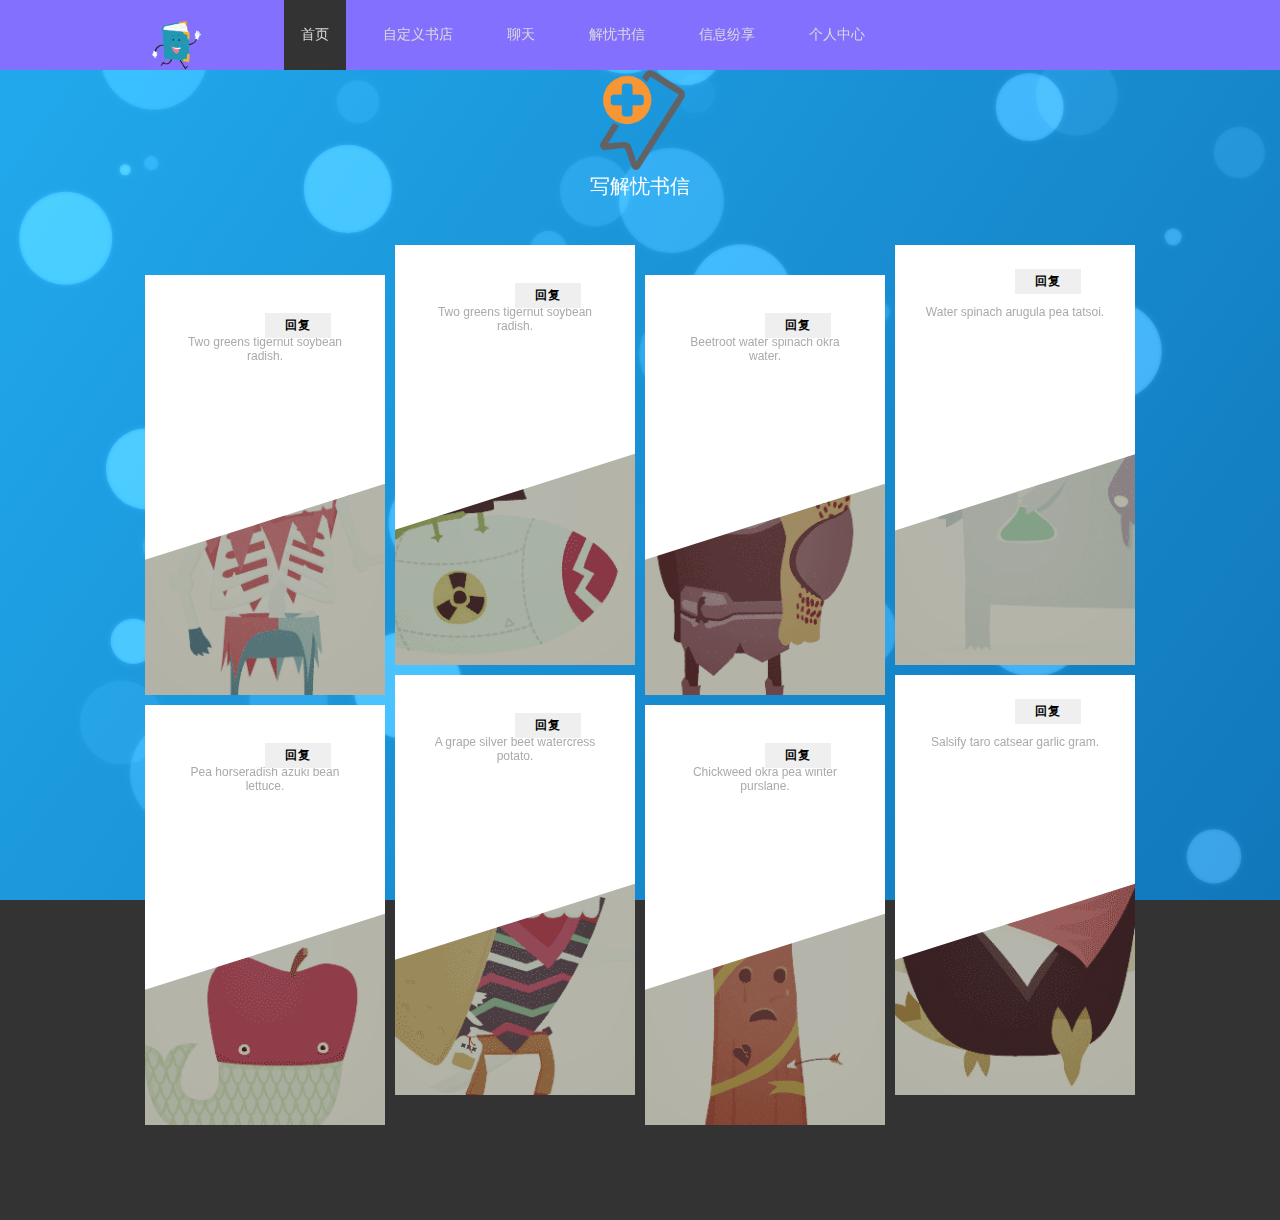
<file: src/main/webapp/view/leaveWords.html>
<!DOCTYPE html>
<html lang="zh">
<head>
    <meta charset="UTF-8">
    <meta http-equiv="X-UA-Compatible" content="IE=edge,chrome=1">
    <meta name="viewport" content="width=device-width, initial-scale=1.0">
    <title>漂亮的动态气泡背景js插件bubbly-bg.js</title>

    <link rel="stylesheet" type="text/css" href="../css/normalizeBG.css" />
    <link rel="stylesheet" type="text/css" href="../css/BG.css">
    <link rel="stylesheet" href="../css/stylesBG.css">
    <link type="text/css" rel="stylesheet" href="../css/nav.css">

    <link rel="stylesheet" type="text/css" href="../css/leaveWord.css"/>
    <link type="text/css" rel="stylesheet" href="../css/nav.css">
    <!--必要样式-->
    <link rel="stylesheet" type="text/css" href="../css/component.css"/>
    <script src="../js/snap.svg-min.js"></script>
    <script src="../js/vue.js"></script>

    <style>
        .addLeaveWord{
           text-align: center;

        }
        .LW-label{
            font-family:"Arial","Microsoft YaHei","黑体","宋体",sans-serif;
            font-size: 20px;
            text-align: center;


        }
    </style>
</head>

<body>
<div class="ue-bar">
    <div class="ue-bar-warp">
        <div class="ue-bar-logo">
            <a href="#">
                <img src="../img/logo.png" width="51" hegith="20" alt="解忧书屋" title="解忧书屋">
            </a>
        </div>
        <div class="ue-bar-nav">
            <ul>
                <li class="active"><a href="#">
                    <em>首页</em>
                </a></li>
                <li><a href="./customBookList.custombookList.html">
                    <em>自定义书店</em>
                </a></li>
                <li><a href="http://localhost:3001/">
                    <em>聊天</em>
                </a></li>
                <li ><a href="./leaveWords.html">
                    <em>解忧书信</em>
                </a></li>
                <li><a href="#">
                    <em>信息纷享</em>
                </a></li>
                <li><a href="#">
                    <em>个人中心</em>
                </a></li>
            </ul>
        </div>
    </div>
</div>

<div class="addLeaveWord">

    <input type="image"  class="addLeaveWord" width="100px" height="100px" @click="addLWItem" src="../img/addLW.png"/>
    <p class="LW-label">写解忧书信</p>
</div>
<section id="grid" class="grid clearfix">
    <a href="#" data-path-hover="m 180,34.57627 -180,0 L 0,0 180,0 z">
        <figure>
            <img src="../img/1.png"/>
            <svg viewBox="0 0 180 320" preserveAspectRatio="none">
                <path d="M 180,160 0,218 0,0 180,0 z"/>
            </svg>
            <figcaption>
                <p>Two greens tigernut soybean radish.</p>
                <button>回复</button>
            </figcaption>
        </figure>
    </a>
    <a href="#" data-path-hover="m 180,34.57627 -180,0 L 0,0 180,0 z">
        <figure>
            <img src="../img/3.png" />
            <svg viewBox="0 0 180 320" preserveAspectRatio="none"><path d="M 180,160 0,218 0,0 180,0 z"/></svg>
            <figcaption>
                <p>Two greens tigernut soybean radish.</p>
                <button>回复</button>
            </figcaption>
        </figure>
    </a>
    <a href="#" data-path-hover="m 180,34.57627 -180,0 L 0,0 180,0 z">
        <figure>
            <img src="../img/5.png" />
            <svg viewBox="0 0 180 320" preserveAspectRatio="none"><path d="M 180,160 0,218 0,0 180,0 z"/></svg>
            <figcaption>
                <p>Beetroot water spinach okra water.</p>
                <button>回复</button>
            </figcaption>
        </figure>
    </a>
    <a href="#" data-path-hover="m 180,34.57627 -180,0 L 0,0 180,0 z">
        <figure>
            <img src="../img/7.png" />
            <svg viewBox="0 0 180 320" preserveAspectRatio="none"><path d="M 180,160 0,218 0,0 180,0 z"/></svg>
            <figcaption>
                <p>Water spinach arugula pea tatsoi.</p>
                <button>回复</button>
            </figcaption>
        </figure>
    </a>
    <a href="#" data-path-hover="m 180,34.57627 -180,0 L 0,0 180,0 z">
        <figure>
            <img src="../img/2.png" />
            <svg viewBox="0 0 180 320" preserveAspectRatio="none"><path d="M 180,160 0,218 0,0 180,0 z"/></svg>
            <figcaption>
                <p>Pea horseradish azuki bean lettuce.</p>
                <button>回复</button>
            </figcaption>
        </figure>
    </a>
    <a href="#" data-path-hover="m 180,34.57627 -180,0 L 0,0 180,0 z">
        <figure>
            <img src="../img/4.png" />
            <svg viewBox="0 0 180 320" preserveAspectRatio="none"><path d="M 180,160 0,218 0,0 180,0 z"/></svg>
            <figcaption>
                <p>A grape silver beet watercress potato.</p>
                <button>回复</button>
            </figcaption>
        </figure>
    </a>
    <a href="#" data-path-hover="m 180,34.57627 -180,0 L 0,0 180,0 z">
        <figure>
            <img src="../img/6.png" />
            <svg viewBox="0 0 180 320" preserveAspectRatio="none"><path d="M 180,160 0,218 0,0 180,0 z"/></svg>
            <figcaption>
                <p>Chickweed okra pea winter purslane.</p>
                <button>回复</button>
            </figcaption>
        </figure>
    </a>
    <a href="#" data-path-hover="m 180,34.57627 -180,0 L 0,0 180,0 z">
        <figure>
            <img src="../img/8.png" />
            <svg viewBox="0 0 180 320" preserveAspectRatio="none"><path d="M 180,160 0,218 0,0 180,0 z"/></svg>
            <figcaption>
                <p>Salsify taro catsear garlic gram.</p>
                <button>回复</button>
            </figcaption>
        </figure>
    </a>
</section>
<!--<div class="overlay">-->
<!--&lt;!&ndash;<h3>点击下面的图片来查看不同的气泡背景效果</h3>&ndash;&gt;-->
<!--&lt;!&ndash;<div class="examples">&ndash;&gt;-->
<!--&lt;!&ndash;<div class="example"><img data-config-nr="0" src="../img/config0.png"></div>&ndash;&gt;-->
<!--&lt;!&ndash;<div class="example"><img data-config-nr="1" src="../img/config1.png"></div>&ndash;&gt;-->
<!--&lt;!&ndash;<div class="example"><img data-config-nr="2" src="../img/config2.png"></div>&ndash;&gt;-->
<!--&lt;!&ndash;<div class="example"><img data-config-nr="3" src="../img/config3.png"></div>&ndash;&gt;-->
<!--</div>-->
<!--</div>-->

<script type="text/javascript" src="../js/bubbly-bg.js"></script>
<script type="text/javascript">
    bubbly();
    let configs = [
        {},
        {
            colorStart: "#111",
            colorStop: "#422",
            bubbleFunc: () => `hsla(0, 100%, 50%, ${Math.random() * 0.25})`
    },
    {
        colorStart: "#4c004c",
            colorStop: "#1a001a",
        bubbleFunc: () => `hsla(${Math.random() * 360}, 100%, 50%, ${Math.random() * 0.25})`
    },
    {
        colorStart: "#fff4e6",
            colorStop: "#ffe9e4",
        blur: 1,
        compose: "source-over",
        bubbleFunc: () => `hsla(${Math.random() * 50}, 100%, 50%, .3)`
    }
    ];
    document.addEventListener("click", function (e) {
        if (e.target.hasAttribute("data-config-nr")) {
            document.body.removeChild(document.querySelector("canvas"));
            bubbly(configs[e.target.getAttribute("data-config-nr")]);
        }
    });

    (function () {

        function init() {
            var speed = 250,
                easing = mina.easeinout;

            [].slice.call(document.querySelectorAll('#grid > a')).forEach(function (el) {
                var s = Snap(el.querySelector('svg')), path = s.select('path'),
                    pathConfig = {
                        from: path.attr('d'),
                        to: el.getAttribute('data-path-hover')
                    };

                el.addEventListener('mouseenter', function () {
                    path.animate({'path': pathConfig.to}, speed, easing);
                });

                el.addEventListener('mouseleave', function () {
                    path.animate({'path': pathConfig.from}, speed, easing);
                });
            });
        }

        init();

    })();
</script>

</body>
</html>
</file>
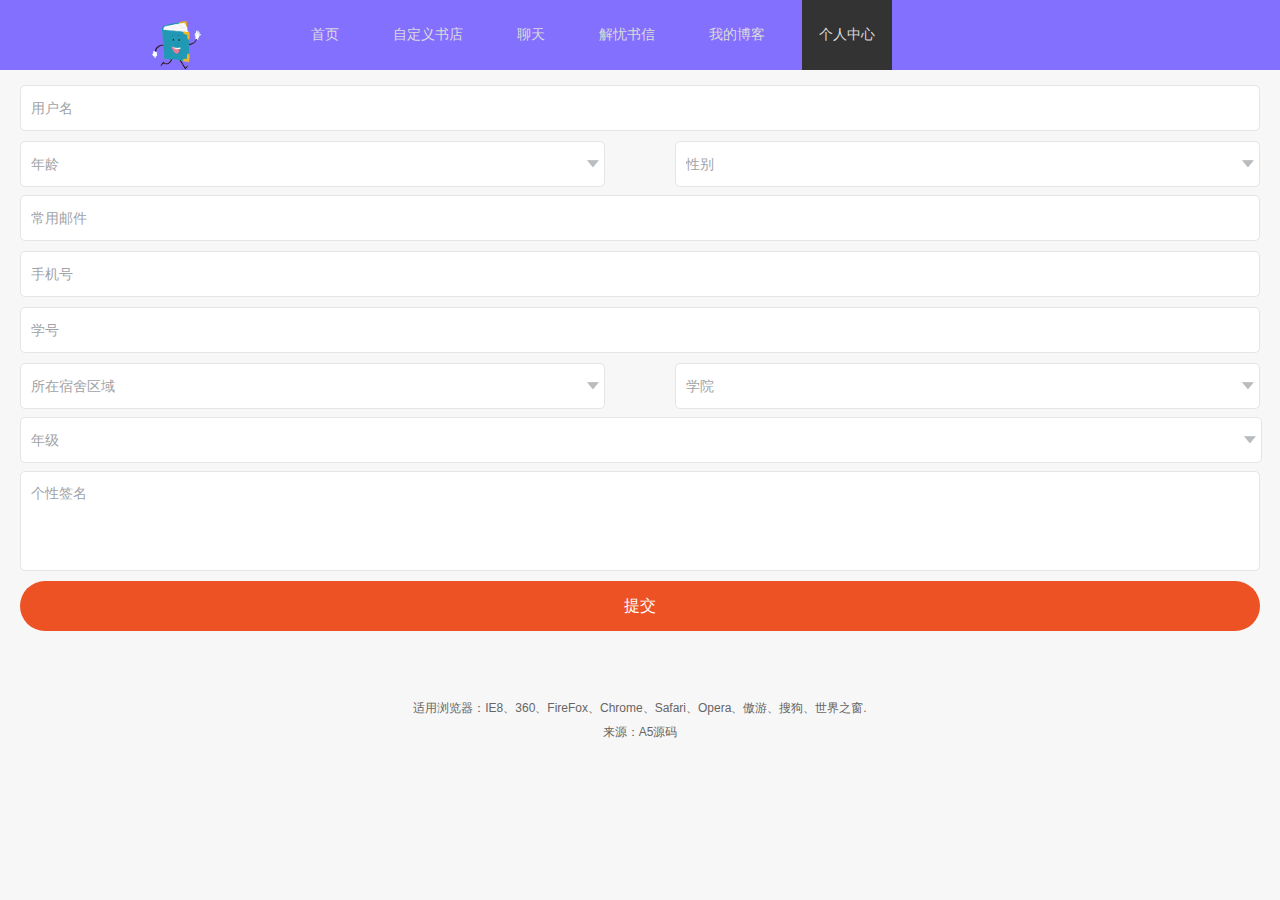
<file: src/main/webapp/view/mine.html>
<!DOCTYPE html>
<html>
<head>
    <meta charset="UTF-8">
    <meta http-equiv="X-UA-Compatible" content="IE=edge">
    <meta name="viewport" content="initial-scale=1,maximum-scale=1, minimum-scale=1">
    <meta name="viewport" content="width=device-width, initial-scale=1">
    <meta name="apple-mobile-web-app-capable" content="yes">
    <meta name="viewport" content="width=device-width, initial-scale=1.0, minimum-scale=1.0, maximum-scale=1.0, user-scalable=no">
    <link type="text/css" rel="stylesheet" href="../css/nav.css">
    <title>个人中心</title>
    <style>
        img {
            border: 0;
        }

        body {
            background: #f7f7f7;
            color: #666;
            font: 12px/150% Arial,Verdana, "microsoft yahei";
        }

        html, body, div, dl, dt, dd, ol, ul, li, h1, h2, h3, h4, h5, h6, p, blockquote, pre, button, fieldset, form, input, legend, textarea, th, td {
            margin: 0;
            padding: 0;
        }

        article,aside,details,figcaption,figure,footer,header,main,menu,nav,section,summary {
            display: block;
            margin: 0;
            padding: 0;
        }

        audio,canvas,progress,video {
            display: inline-block;
            vertical-align: baseline;
        }

        a {
            text-decoration: none;
            color: #08acee;
        }

        a:active,a:hover {
            outline: 0;
        }

        button {
            outline: 0;
        }

        mark {
            color: #000;
            background: #ff0;
        }

        small {
            font-size: 80%;
        }

        img {
            border: 0;
        }

        button,input,optgroup,select,textarea {
            margin: 0;
            font: inherit;
            color: inherit;
            outline: none;
        }

        li {
            list-style: none;
        }

        i {
            font-style: normal;
        }

        a {
            color: #666;
        }

        a:hover {
            color: #eee;
        }

        em {
            font-style: normal;
        }

        h2, h3 {
            font-family: "microsoft yahei";
            font-weight: 100;
        }



        /* ------------------- */
        ::-moz-placeholder {
            color: #9fa3a7;
        }

        ::-webkit-input-placeholder {
            color: #9fa3a7;
        }

        :-ms-input-placeholder {
            color: #9fa3a7;
        }


        .pc-kk-form{
            padding:15px 20px;
        }
        .pc-kk-form-list{
            background:#fff;
            border:1px solid #e5e5e5;
            border-radius:5px;
            height:44px;
            line-height:44px;
            margin-bottom:10px;
        }
        .pc-kk-form-list input{
            width:100%;
            border:none;
            background:none;
            color:#9fa3a7;
            font-size:14px;
            height: 36px;
            padding: 4px 10px;
        }
        .pc-kk-form-list textarea{
            background:none;
            border:none;
            height:60px;
            padding:10px;
            resize:none;
            width:94%;
            line-height:22px;
            color:#9fa3a7;
            font-size:14px;
        }
        .nice-select{
            position: relative;
            background: #fff url(../images/a2.jpg) no-repeat right center;
            background-size:18px;
            width:47%;
            float:left;
            border:1px solid #e5e5e5;
            border-radius:5px;
            height:44px;
            line-height:44px;
        }

        .nice-select ul{
            width: 100%;
            display: none;
            position: absolute;
            left: -1px;
            top: 44px;
            overflow: hidden;
            background-color: #fff;
            max-height: 150px;
            overflow-y: auto;
            border: 1px solid #b9bcbf;
            z-index: 9999;
            border-radius:5px;

        }
        .nice-select ul li{
            padding-left:10px;
        }
        .nice-select ul li:hover{
            background:#f8f4f4;
        }
        .pc-kk-form-list-clear{
            background:none;
            border:none;
        }
        .pc-kk-form-btn button{
            background:#ec5224;
            color:#fff;
            border:none;
            width:100%;
            height:50px;
            line-height:50px;
            font-size:16px;
            border-radius:50px;
        }
    </style>
</head>
<body>

<div class="ue-bar">
    <div class="ue-bar-warp">
        <div class="ue-bar-logo">
            <a href="#">
                <img src="../img/logo.png" width="51" hegith="20" alt="解忧书屋" title="解忧书屋">
            </a>
        </div>
        <div class="ue-bar-nav">
            <ul>
                <li><a href="./main.html">
                    <em>首页</em>
                </a></li>
                <li><a href="./custombookList.html">
                    <em>自定义书店</em>
                </a></li>
                <li><a href="http://localhost:3001/">
                    <em>聊天</em>
                </a></li>
                <li><a href="./leaveWords.html">
                    <em>解忧书信</em>
                </a></li>
                <li><a href="http://localhost:8080/#/admin/articleList">
                    <em>我的博客</em>
                </a></li>
                <li class="active"><a href="./mine.html">
                    <em>个人中心</em>
                </a></li>
            </ul>
        </div>
    </div>
</div>


<div class="pc-kk-form">
    <form action="">
        <div class="pc-kk-form-list">
            <input type="text" placeholder="用户名">
        </div>
        <div class="pc-kk-form-list pc-kk-form-list-clear">
            <div class="nice-select" name="nice-select">
                <input type="text" value="年龄" readonly>
                <ul>
                    <li data-value="16">16</li>
                    <li data-value="17">17</li>
                    <li data-value="18">18</li>
                    <li data-value="19">19</li>
                    <li data-value="20">20</li>
                    <li data-value="21">21</li>
                    <li data-value="22">22</li>
                    <li data-value="23">23</li>
                    <li data-value="24">24</li>
                    <li data-value="25">25</li>
                </ul>

            </div>
            <div class="nice-select" name="nice-select" style="float:right">
                <input type="text" value="性别" readonly>
                <ul>
                    <li data-value="male">男</li>
                    <li data-value="female">女</li>
                </ul>

            </div>
        </div>
        <div class="pc-kk-form-list">
            <input type="email" placeholder="常用邮件">
        </div>
        <div class="pc-kk-form-list">
            <input type="tel" placeholder="手机号">
        </div>
        <div class="pc-kk-form-list">
            <input type="text" placeholder="学号">
        </div>
        <div class="pc-kk-form-list pc-kk-form-list-clear">
            <div class="nice-select" name="nice-select">
                <input type="text" value="所在宿舍区域" readonly>
                <ul>
                    <li data-value="address1">东区</li>
                    <li data-value="address2">西区</li>
                    <li data-value="address3">教师公寓</li>
                </ul>

            </div>
            <div class="nice-select" name="nice-select" style="float:right">
                <input type="text" value="学院" readonly>
                <ul>
                    <li data-value="人工智能与数据科学学院">人工智能与数据科学学院</li>
                    <li data-value="电气工程学院">电气工程学院</li>
                    <li data-value="机械工程学院">机械工程学院</li>
                    <li data-value="材料科学与工程学院">材料科学与工程学院</li>
                    <li data-value="化工学院">化工学院</li>
                    <li data-value="经济管理学院">经济管理学院</li>
                    <li data-value="土木与交通学院">土木与交通学院</li>
                    <li data-value="电子信息工程学院">电子信息工程学院</li>
                    <li data-value="理学院">理学院</li>
                    <li data-value="能源与环境工程学院">能源与环境工程学院</li>
                    <li data-value="建筑与艺术设计学院">建筑与艺术设计学院</li>
                    <li data-value="海洋科学与工程学院">海洋科学与工程学院</li>
                    <li data-value="马克思主义学院">马克思主义学院</li>
                    <li data-value="外国语学院">外国语学院</li>
                    <li data-value="人文与法律学院">人文与法律学院</li>
                    <li data-value="国际教育学院">国际教育学院</li>
                </ul>

            </div>
        </div>
        <div class="pc-kk-form-list pc-kk-form-list-clear">
            <div class="nice-select" name="nice-select" style="width:100%">
                <input type="text" value="年级" readonly>
                <ul>
                    <li data-value="Level1">大一</li>
                    <li data-value="Level2">大二</li>
                    <li data-value="Level3">大三</li>
                    <li data-value="Level3">大四</li>
                </ul>
            </div>
        </div>
        <div class="pc-kk-form-list" style="height:auto">
            <textarea>个性签名</textarea>
        </div>
        <div class="pc-kk-form-btn">
            <button>提交</button>
        </div>
    </form>
</div>


<script type="text/javascript" src="../js/jquery-3.1.1.js"></script>

<script>

    $('[name="nice-select"]').click(function(e){

        $('[name="nice-select"]').find('ul').hide();

        $(this).find('ul').show();

        e.stopPropagation();

    });

    $('[name="nice-select"] li').hover(function(e){

        $(this).toggleClass('on');

        e.stopPropagation();

    });

    $('[name="nice-select"] li').click(function(e){

        var val = $(this).text();

        $(this).parents('[name="nice-select"]').find('input').val(val);

        $('[name="nice-select"] ul').hide();

        e.stopPropagation();

    });

    $(document).click(function(){

        $('[name="nice-select"] ul').hide();

    });

</script>

<div style="text-align:center;margin:50px 0; font:normal 14px/24px 'MicroSoft YaHei';">
    <p>适用浏览器：IE8、360、FireFox、Chrome、Safari、Opera、傲游、搜狗、世界之窗.</p>
    <p>来源：<a href="http://down.admin5.com/" target="_blank">A5源码</a></p>
</div>
</body>
</html>
</file>
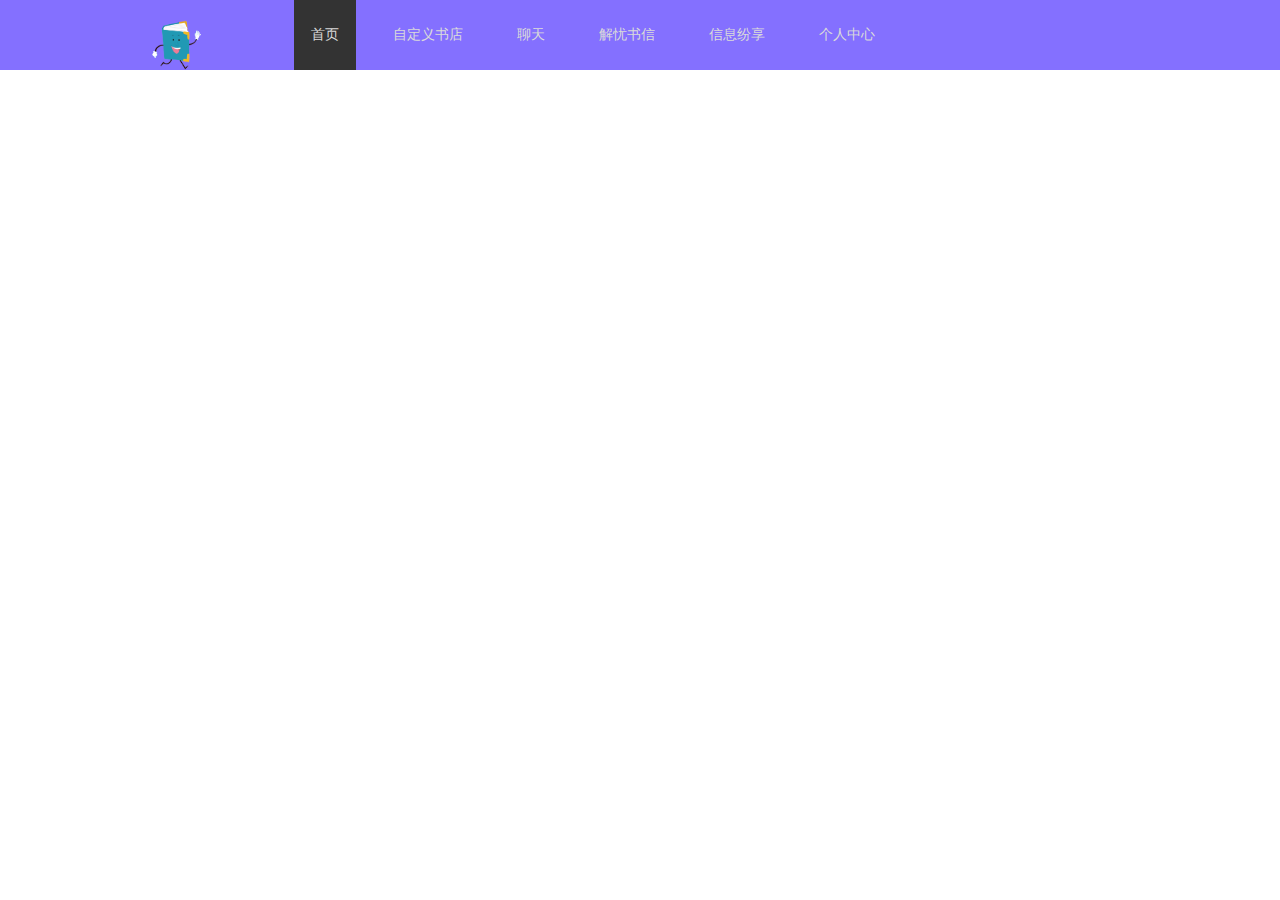
<file: src/main/webapp/view/nav.html>
<!DOCTYPE html>
<html>
<head lang="en">
    <meta charset="UTF-8">
    <title>解忧书屋</title>
    <link type="text/css" rel="stylesheet" href="../css/nav.css">
</head>
<body>

<div class="ue-bar">
    <div class="ue-bar-warp">
        <div class="ue-bar-logo">
            <a href="#">
                <img src="../img/logo.png" width="51" hegith="20" alt="解忧书屋" title="解忧书屋">
            </a>
        </div>
        <div class="ue-bar-nav">
            <ul>
                <li class="active"><a href="#">
                    <em>首页</em>
                </a></li>
                <li><a href="./customBookList.custombookList.html">
                    <em>自定义书店</em>
                </a></li>
                <li><a href="http://localhost:3001/">
                    <em>聊天</em>
                </a></li>
                <li ><a href="./leaveWords.html">
                    <em>解忧书信</em>
                </a></li>
                <li><a href="#">
                    <em>信息纷享</em>
                </a></li>
                <li><a href="#">
                    <em>个人中心</em>
                </a></li>
            </ul>
        </div>
    </div>
</div>



</body>
</html>
</file>
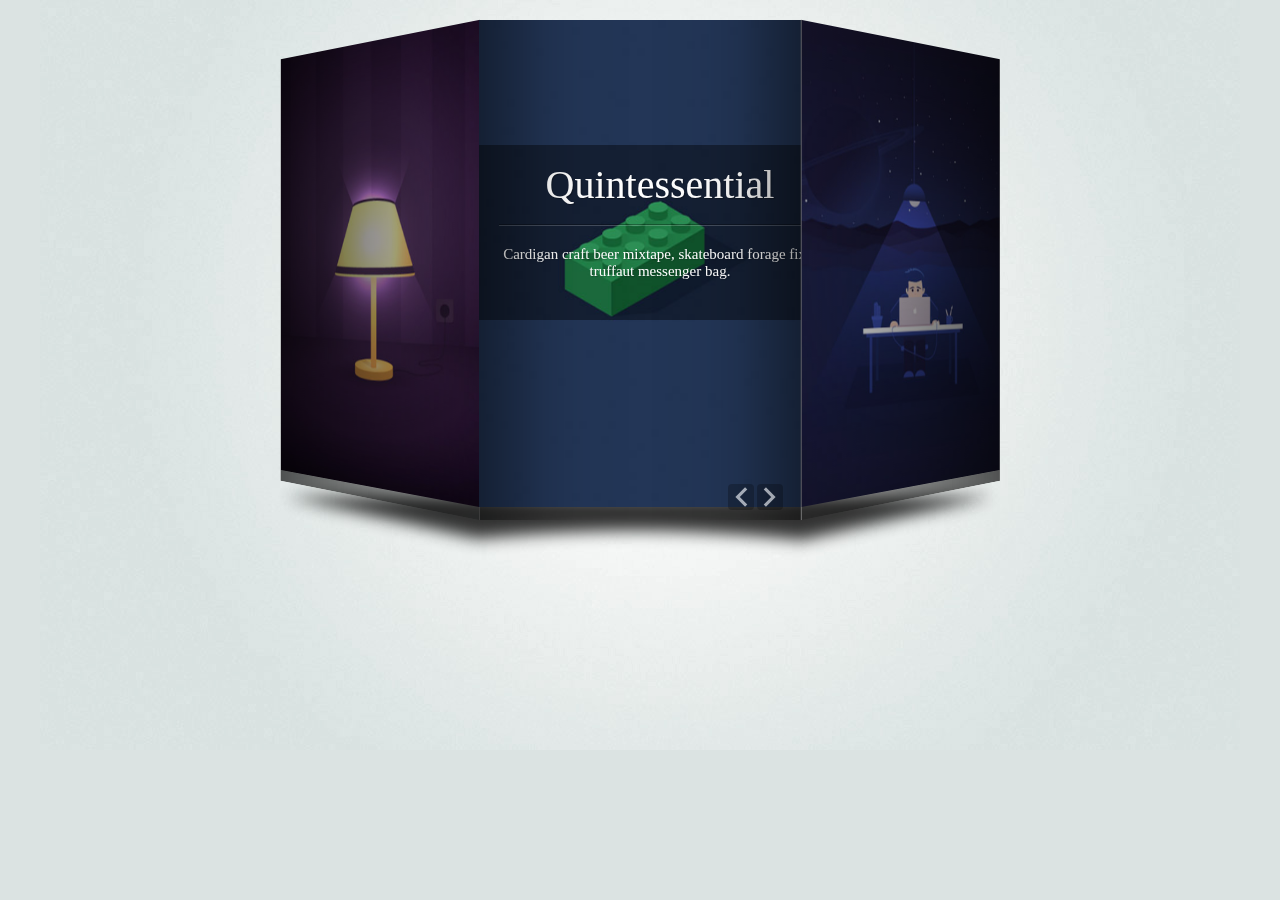
<file: src/main/webapp/view/test.html>
<!DOCTYPE html PUBLIC "-//W3C//DTD XHTML 1.0 Transitional//EN" "http://www.w3.org/TR/xhtml1/DTD/xhtml1-transitional.dtd">
<html xmlns="http://www.w3.org/1999/xhtml">
<head>
    <meta http-equiv="Content-Type" content="text/html; charset=utf-8" />
    <title>HTML5 3D折页立体焦点图代码</title>

    <link rel="stylesheet" type="text/css" href="../css/demo.css" />
    <link rel="stylesheet" type="text/css" href="../css/style.css" />

    <script type="text/javascript" src="../js/modernizr.custom.js"></script>
    <!--[if lte IE 8]><style>.main{display:none;} .support-note .note-ie{display:block;}</style><![endif]-->

</head>
<body>

<div class="main">
    <div class="fs-slider" id="fs-slider">
        <figure>
            <img src="../image/1.jpg" alt="image01" />
            <figcaption>
                <h3>Eloquence</h3>
                <p>American apparel flexitarian put a bird on it, mixtape typewriter irony aesthetic. </p>
            </figcaption>
        </figure>

        <figure>
            <img src="../image/2.jpg" alt="image02" />
            <figcaption>
                <h3>Quintessential</h3>
                <p>Cardigan craft beer mixtape, skateboard forage fixie truffaut messenger bag. </p>
            </figcaption>
        </figure>

        <figure>
            <img src="../image/3.jpg" alt="image03" />
            <figcaption>
                <h3>Surreptitious</h3>
                <p>Truffaut iphone flexitarian, banh mi thundercats cliche wolf biodiesel gastropub. </p>
            </figcaption>
        </figure>

        <figure>
            <img src="../image/4.jpg" alt="image04" />
            <figcaption>
                <h3>Imbroglio</h3>
                <p>Scenester fixie pickled, shoreditch fugiat enim craft beer retro mustache.</p>
            </figcaption>
        </figure>

        <figure>
            <img src="../image/5.jpg" alt="image05" />
            <figcaption>
                <h3>Lissome</h3>
                <p>Aute sunt aliqua do sapiente. Food truck ut sustainable thundercats four loko.</p>
            </figcaption>
        </figure>
    </div><!-- /fs-slider -->
</div>

<script type="text/javascript" src="../js/jquery.min.js"></script>
<script type="text/javascript" src="../js/jquery.imgslider.js"></script>
<script type="text/javascript">
    $(function() {
        $( '#fs-slider' ).imgslider();
    });
</script>

</body>
</html>
</file>
<file: src/main/webapp/css/stylesBG.css>
.overlay {
    box-shadow: 0 1px 20px rgba(0, 0, 0, 0.3);
    position: fixed;
    top: 50%;
    left: 50%;
    transform: translate(-50%, -50%);
    background: rgba(255, 255, 255, 0.6);
    padding: 10px;
    text-align: center;
    max-width: 888px;
}

.overlay h3 {
    font: 24px;
}

.examples {
    display: flex;
    flex-wrap: wrap;
}

.example {
    width: 50%;
}

.example img {
    cursor: pointer;
    display: block;
    width: calc(100% - 20px);
    margin: 10px;
}

.example img:hover {
    opacity: 0.8;
}

a {
    color: #007ace;
}
</file>
<file: src/main/webapp/css/nav.css>
*{
    margin: 0;
    padding: 0;
    font-family: "Lantinghei SC","Microsoft Yahei",宋体,Arial,Helvetica,sans-serif;
    font-size: 12px;
    font-style: normal;
}

li,ul,img,a,div{
    border: 0;
    list-style: none;
}

div{
    display: block;
}

a{
    color: #8470FF;
    text-decoration: none;
    outline: none;
}

em{
    font-weight: normal;
}

.ue-bar{
    background-color: #8470FF;
}

.ue-bar-warp{
    width: 980px;
    height: 70px;
    margin: 0 auto;
    overflow: hidden;
    position: relative;
}

.ue-bar-logo{
    width: 134px;
    height: 70px;
    float: left;
    padding-right: 10px;
    padding-top: 8px;
}

.ue-bar-logo a{
    display: inline-block;
    width: 100%;
    height: 100%;
    margin-top: 12px;
}

.ue-bar-nav{
    height: 70px;
    float: left;
}

.ue-bar-nav li{
    height: 70px;
    float: left;
    margin-right: 20px;
}

.ue-bar-nav li *{
    color:#dadada;
    font-size: 14px;
    display: inline-block;
    line-height: 17px;
    vertical-align: top;
}

.ue-bar-nav li a{
    height: 22px;
    line-height: 22px;
    padding: 26px 17px;
}

.ue-bar-nav li.active{
    background: #333;
}

.ue-bar-nav li :hover{
    height: 70px;
    background: #333;
}
</file>
<file: src/main/webapp/css/leaveWord.css>
@import url(http://fonts.googleapis.com/css?family=Lato:300,400,700);
@font-face {
	font-weight: normal;
	font-style: normal;
	font-family: 'codropsicons';
	src:url('../fonts/codropsicons/codropsicons.eot');
	src:url('../fonts/codropsicons/codropsicons.eot?#iefix') format('embedded-opentype'),
		url('../fonts/codropsicons/codropsicons.woff') format('woff'),
		url('../fonts/codropsicons/codropsicons.ttf') format('truetype'),
		url('../fonts/codropsicons/codropsicons.svg#codropsicons') format('svg');
}

*, *:after, *:before { -webkit-box-sizing: border-box; -moz-box-sizing: border-box; box-sizing: border-box; }

body {
	background: #333;
	color: #fff;
	font-weight: 400;
	font-size: 1em;
	font-family: 'Lato', Arial, sans-serif;
}

a, button {
	outline: none;
}

a {
	color: #f0f0f0;
	text-decoration: none;
}

a:hover, a:focus {
	color: #333;
}

.clearfix:before,
.clearfix:after {
	content: " ";
	display: table;
}
 
.clearfix:after {
	clear: both;
}

.codrops-header {
	margin: 0 auto;
	padding: 2em;
	text-align: center;
}

.codrops-header h1 {
	margin: 0;
	font-weight: 300;
	font-size: 2.5em;
	line-height: 1.3;
}

.codrops-header h1 span {
	display: block;
	padding: 0 0 0.6em 0.1em;
	font-size: 60%;
	opacity: 0.7;
}

/* To Navigation Style */
.codrops-top {
	width: 100%;
	text-transform: uppercase;
	font-weight: 700;
	font-size: 0.69em;
	line-height: 2.2;
}

.codrops-top a {
	display: inline-block;
	padding: 0 1em;
	text-decoration: none;
	letter-spacing: 1px;
}

.codrops-top span.right {
	float: right;
}

.codrops-top span.right a {
	display: block;
	float: left;
}

.codrops-icon:before {
	margin: 0 4px;
	text-transform: none;
	font-weight: normal;
	font-style: normal;
	font-variant: normal;
	font-family: 'codropsicons';
	line-height: 1;
	speak: none;
	-webkit-font-smoothing: antialiased;
}

.codrops-icon-drop:before {
	content: "\e001";
}

.codrops-icon-prev:before {
	content: "\e004";
}

/* Demo Buttons Style */
.codrops-demos {
	padding-top: 1em;
	font-size: 0.8em;
}

.codrops-demos a {
	display: inline-block;
	margin: 0.5em;
	padding: 0.7em 1.1em;
	outline: none;
	border: 2px solid #fff;
	color: #fff;
	text-decoration: none;
	text-transform: uppercase;
	letter-spacing: 1px;
	font-weight: 700;
}

.codrops-demos a:hover,
.codrops-demos a.current-demo,
.codrops-demos a.current-demo:hover {
	border-color: #333;
	color: #333;
}

.related {
	text-align: center;
	font-size: 1.5em;
}

@media screen and (max-width: 25em) {

	.codrops-icon span {
		display: none;
	}

}
</file>
<file: src/main/webapp/css/component.css>
/* Common style */
.grid {
	margin: 40px auto 120px;
	max-width: 1000px;
	width: 90%;
}

.grid a {
	float: left;
	max-width: 250px;
	width: 25%;
	color: #333;
}

.grid a:nth-child(odd) {
	margin: 30px 0 -30px 0;
}

.grid figure {
	position: relative;
	overflow: hidden;
	margin: 5px;
	background: #333;
}

.grid figure img {
	position: relative;
	display: block;
	width: 100%;
	opacity: 0.7;
	-webkit-transition: opacity 0.3s;
	transition: opacity 0.3s;
}

.grid figcaption {
	position: absolute;
	top: 0;
	z-index: 11;
	padding: 10px;
	width: 100%;
	height: 100%;
	text-align: center;
}

/*.grid figcaption h2 {*/
	/*margin: 0 0 20px 0;*/
	/*color: #3498db;*/
	/*text-transform: uppercase;*/
	/*letter-spacing: 1px;*/
	/*font-weight: 300;*/
	/*font-size: 130%;*/
	/*-webkit-transition: -webkit-transform 0.3s;*/
	/*transition: transform 0.3s;*/
/*}*/

.grid figcaption p {
	padding: 0 20px;
	color: #aaa;
	font-weight: 300;
	-webkit-transition: opacity 0.3s, -webkit-transform 0.3s;
	transition: opacity 0.3s, transform 0.3s;
}

.grid figcaption h2,
.grid figcaption p {
	-webkit-transform: translateY(50px);
	transform: translateY(50px);
}

.grid figure button {
	position: absolute;
	padding: 4px 20px;
	border: none;
	text-transform: uppercase;
	letter-spacing: 1px;
	font-weight: bold;
	-webkit-transition: opacity 0.3s, -webkit-transform 0.3s;
	transition: opacity 0.3s, transform 0.3s;
}

.grid figcaption,
.grid figcaption h2,
.grid figcaption p,
.grid figure button {
	-webkit-backface-visibility: hidden;
	backface-visibility: hidden;
}

/* Style for SVG */
.grid svg {
	position: absolute;
	top: -1px; /* fixes rendering issue in FF */
	z-index: 10;
	width: 100%;
	height: 100%;
}

.grid svg path {
	fill: #fff;
}

/* Hover effects */
.grid a:hover figure img {
	opacity: 1;
}

.grid a:hover figcaption h2,
.grid a:hover figcaption p {
	-webkit-transform: translateY(0);
	transform: translateY(0);
}

.grid a:hover figcaption p {
	opacity: 0;
}

/* Individual styles */
/*.demo-1 body {*/
	/*background: #3498db;*/
/*}*/

.demo-1 .grid figure button,
.demo-3 .grid figure button {
	top: 50%;
	left: 50%;
	border: 3px solid #fff;
	background: transparent;
	color: #fff;
	opacity: 0;
	-webkit-transform: translateY(-50%) translateX(-50%) scale(0.25);
	transform: translateY(-50%) translateX(-50%) scale(0.25);
}

.demo-1 .grid a:hover figure button,
.demo-3 .grid a:hover figure button {
	opacity: 1;
	-webkit-transform: translateY(-50%) translateX(-50%) scale(1);
	transform: translateY(-50%) translateX(-50%) scale(1);
}

.demo-2 body {
	background: #e74c3c;
}

.demo-2 .grid figcaption h2 {
	color: #e74c3c;
}

.demo-2 .grid figcaption p {
	-webkit-transition-delay: 0.05s;
	transition-delay: 0.05s;
}

.demo-2 .grid figure button {
	bottom: 0;
	left: 0;
	padding: 15px;
	width: 100%;
	background: #fff;
	color: #333;
	font-weight: 300;
	-webkit-transform: translateY(100%);
	transform: translateY(100%);
}

.demo-2 .grid a:hover figure button {
	-webkit-transition-timing-function: ease-out;
	transition-timing-function: ease-out;
	-webkit-transform: translateY(0);
	transform: translateY(0);
}

.demo-2 .grid figcaption h2, 
.demo-2 .grid figcaption p,
.demo-3 .grid figcaption h2,
.demo-3 .grid figcaption p {
	-webkit-transition-timing-function: cubic-bezier(0.250, 0.250, 0.115, 1); /* older webkit */
	-webkit-transition-timing-function: cubic-bezier(0.250, 0.250, 0.115, 1.445);
	timing-function: cubic-bezier(0.250, 0.250, 0.115, 1.445);
}

.demo-2 .grid a:hover figcaption p,
.demo-3 .grid a:hover figcaption p {
	-webkit-transition-delay: 0s;
	transition-delay: 0s;
	-webkit-transition-duration: 0.1s;
	transition-duration: 0.1s;
}

.demo-3 body {
	background: #52be7f;
}

.demo-3 .grid figcaption h2 {
	color: #52be7f;
}

.demo-3 .grid a:hover figcaption h2 {
	-webkit-transform: translateY(5px);
	transform: translateY(5px);
}

/* Media Queries */
/* Let's redefine the width of each anchor and the margins */

@media screen and (max-width: 58em) {
	.grid a {
		width: 33.333%;
	}

	.grid a:nth-child(odd) {
		margin: 0;
	}

	.grid a:nth-child(3n-1) {
		margin: 30px 0 -30px 0;
	}
}

@media screen and (max-width: 45em) {
	.grid {
		max-width: 500px;
	}

	.grid a {
		width: 50%;
	}

	.grid a:nth-child(3n-1) {
		margin: 0;
	}

	.grid a:nth-child(even) {
		margin: 30px 0 -30px 0;
	}


	.grid figcaption h2 {
		margin-bottom: 0px;
		-webkit-transform: translateY(30px);
		transform: translateY(30px);
	}

	.grid figcaption p {
		margin: 0;
		padding: 0 10px;
	}
}

@media screen and (max-width: 27em) {
	.grid {
		max-width: 250px;
	}

	.grid a {
		width: 100%;
	}

	.grid a:nth-child(even) {
		margin: 0;
	}
}
</file>
<file: src/main/webapp/css/style.css>
.fs-container {
	margin: 20px auto 50px auto;
	position: relative;
	width: 40%;
	padding: 0 15%;
	max-width: 700px;
	min-width: 220px;
	height: 500px;	
	-webkit-box-sizing: content-box;
	-moz-box-sizing: content-box;
	box-sizing: content-box;
}

.fs-container:before {
	content: '';
	position: absolute;
	bottom: -40px;
	background: transparent url(../image/shadow.png) no-repeat center center;
	height: 90px;
	width: 90%;
	left: 5%;
	opacity: 0.8;
	-webkit-background-size: 100% 100%;
	-moz-background-size: 100% 100%;
	background-size: 100% 100%;
}

.fs-wrapper {
	width: 100%;
	height: 100%;
	position: relative;
	-webkit-perspective: 1000px;
	-moz-perspective: 1000px;
	-o-perspective: 1000px;
	-ms-perspective: 1000px;
	perspective: 1000px;
}

.fs-slider{
	width: 100%;
	height: 100%;
	position: absolute;
	-webkit-transform-style: preserve-3d;
	-moz-transform-style: preserve-3d;
	-o-transform-style: preserve-3d;
	-ms-transform-style: preserve-3d;
	transform-style: preserve-3d;
	pointer-events: none;
}

.fs-block {
	margin: 0;
	position: absolute;
	width: 70%;
	height: 100%;
	left: 15%;
	pointer-events: auto;
	-webkit-transition: all 1s ease;
	-moz-transition: all 1s ease;
	-o-transition: all 1s ease;
	-ms-transition: all 1s ease;
	transition: all 1s ease;
}

.fs-block:nth-child(1) {	
	-webkit-transform-origin: top right;
	-webkit-transform: translateX(-100%) rotateY(-35deg);
	-moz-transform-origin: top right;
	-moz-transform: translateX(-100%) rotateY(-35deg);
	-o-transform-origin: top right;
	-o-transform: translateX(-100%) rotateY(-35deg);
	-ms-transform-origin: top right;
	-ms-transform: translate(-100%);
	transform-origin: top right;
	transform: translateX(-100%) rotateY(-35deg);
}
.no-touch .fs-block:nth-child(1):hover {
	-webkit-transform: translateX(-100%) rotateY(-30deg);	
	-o-transform: translateX(-100%) rotateY(-30deg);
	transform: translateX(-100%) rotateY(-30deg);
}

.fs-block:nth-child(2) {
	z-index: 100;
}

.fs-block:nth-child(3) {
	-webkit-transform-origin: top left;
	-webkit-transform: translateX(100%) rotateY(35deg);
	-moz-transform-origin: top left;
	-moz-transform: translateX(100%) rotateY(35deg);
	-o-transform-origin: top left;
	-o-transform: translateX(100%) rotateY(35deg);
	-ms-transform-origin: top left;
	-ms-transform: translate(100%);
	transform-origin: top left;
	transform: translateX(100%) rotateY(35deg);
}

.no-touch .fs-block:nth-child(3):hover {
	-webkit-transform: translateX(100%) rotateY(30deg);	
	-o-transform: translateX(100%) rotateY(30deg);
	transform: translateX(100%) rotateY(30deg);
}

.fs-block:after{
	content: '';
	position: absolute;
	width: 100%;
	height: 100%;
	z-index: 1000;
	pointer-events: none;
	-webkit-box-sizing: content-box;
	-moz-box-sizing: content-box;
	box-sizing: content-box;
	border-left: 1px solid rgba(119,119,119,1);
	border-right: 1px solid rgba(119,119,119,1);
	left: -1px;
}

/* Borders are only needed if we have the 3d look */
.no-csstransforms3d .fs-block:after {
	border: none;
}

.fs-block:nth-child(1):after {
	background: -moz-linear-gradient(left, rgba(0,0,0,0.65) 0%, rgba(0,0,0,0.2) 100%);
	background: -webkit-gradient(linear, left top, right top, color-stop(0%,rgba(0,0,0,0.65)), color-stop(100%,rgba(0,0,0,0.2)));
	background: -webkit-linear-gradient(left, rgba(0,0,0,0.65) 0%,rgba(0,0,0,0.2) 100%);
	background: -o-linear-gradient(left, rgba(0,0,0,0.65) 0%,rgba(0,0,0,0.2) 100%);
	background: -ms-linear-gradient(left, rgba(0,0,0,0.65) 0%,rgba(0,0,0,0.2) 100%);
	background: linear-gradient(to right, rgba(0,0,0,0.65) 0%,rgba(0,0,0,0.2) 100%);
}

.fs-block:nth-child(2):after {
	opacity: 0.8;
	background: -moz-linear-gradient(left, rgba(0,0,0,0.5) 0%, rgba(0,0,0,0.12) 21%, rgba(0,0,0,0.03) 31%, rgba(0,0,0,0) 50%, rgba(0,0,0,0.03) 70%, rgba(0,0,0,0.12) 81%, rgba(0,0,0,0.5) 100%);
	background: -webkit-gradient(linear, left top, right top, color-stop(0%,rgba(0,0,0,0.5)), color-stop(21%,rgba(0,0,0,0.12)), color-stop(31%,rgba(0,0,0,0.03)), color-stop(50%,rgba(0,0,0,0)), color-stop(70%,rgba(0,0,0,0.03)), color-stop(81%,rgba(0,0,0,0.12)), color-stop(100%,rgba(0,0,0,0.5)));
	background: -webkit-linear-gradient(left, rgba(0,0,0,0.5) 0%,rgba(0,0,0,0.12) 21%,rgba(0,0,0,0.03) 31%,rgba(0,0,0,0) 50%,rgba(0,0,0,0.03) 70%,rgba(0,0,0,0.12) 81%,rgba(0,0,0,0.5) 100%);
	background: -o-linear-gradient(left, rgba(0,0,0,0.5) 0%,rgba(0,0,0,0.12) 21%,rgba(0,0,0,0.03) 31%,rgba(0,0,0,0) 50%,rgba(0,0,0,0.03) 70%,rgba(0,0,0,0.12) 81%,rgba(0,0,0,0.5) 100%);
	background: -ms-linear-gradient(left, rgba(0,0,0,0.5) 0%,rgba(0,0,0,0.12) 21%,rgba(0,0,0,0.03) 31%,rgba(0,0,0,0) 50%,rgba(0,0,0,0.03) 70%,rgba(0,0,0,0.12) 81%,rgba(0,0,0,0.5) 100%);
	background: linear-gradient(to right, rgba(0,0,0,0.5) 0%,rgba(0,0,0,0.12) 21%,rgba(0,0,0,0.03) 31%,rgba(0,0,0,0) 50%,rgba(0,0,0,0.03) 70%,rgba(0,0,0,0.12) 81%,rgba(0,0,0,0.5) 100%);
}

.fs-block:nth-child(3):after {
	background: -moz-linear-gradient(left, rgba(0,0,0,0.2) 0%, rgba(0,0,0,0.65) 100%);
	background: -webkit-gradient(linear, left top, right top, color-stop(0%,rgba(0,0,0,0.2)), color-stop(100%,rgba(0,0,0,0.65)));
	background: -webkit-linear-gradient(left, rgba(0,0,0,0.2) 0%,rgba(0,0,0,0.65) 100%);
	background: -o-linear-gradient(left, rgba(0,0,0,0.2) 0%,rgba(0,0,0,0.65) 100%);
	background: -ms-linear-gradient(left, rgba(0,0,0,0.2) 0%,rgba(0,0,0,0.65) 100%);
	background: linear-gradient(to right, rgba(0,0,0,0.2) 0%,rgba(0,0,0,0.65) 100%);
}

.fs-block figure {
	width: 100%;
	height: 100%;
	margin: 0;
	position: absolute;
	top: 0;
	left: 0;
	overflow: hidden;
	z-index: 1;
}

.fs-block figure:first-child{
	z-index: 10;
}

.fs-block figure img {
	position: absolute;
	top: 0;
	left: 0;
	display: block;
}

.fs-block figcaption {
	padding: 0 20px;
	margin: 0;
	position: absolute;
	width: 100%;
	top: 25%;
	background: rgba(0,0,0,0.4);
	overflow: hidden;
	height: 0%;
	opacity: 0;
	text-align: center;
	-webkit-transition: all 700ms cubic-bezier(0, 0, .15, 1);
	-moz-transition: all 700ms cubic-bezier(0, 0, .15, 1);
	-o-transition: all 700ms cubic-bezier(0, 0, .15, 1);
	-ms-transition: all 700ms cubic-bezier(0, 0, .15, 1);
	transition: all 700ms cubic-bezier(0, 0, .15, 1);
}

.fs-block figcaption.fs-transition {
	height: 35%;
	opacity: 1;
}

.fs-block figcaption h3 {
	font-size: 40px;
	line-height: 40px;
	margin: 0;
	padding: 20px 0;
	color: #fff;
	text-shadow: 1px 1px 1px rgba(0,0,0,0.3);
	font-family: 'Prata', serif;
	font-weight: normal;
}

.fs-block figcaption p {
	color: #fff;
	padding: 20px 0;
	margin: 0;
	text-shadow: 1px 1px 1px rgba(0,0,0,0.2);
	border-top: 1px solid rgba(255,255,255,0.2);
	box-shadow: 0 -1px 0 rgba(0,0,0,0.3);
}

.fs-navigation {
	position: absolute;
	z-index: 2000;
	bottom: 10px;
	right: 15%;
	margin-right: 15px;
	-webkit-touch-callout: none;
	-webkit-user-select: none;
	-khtml-user-select: none;
	-moz-user-select: none;
	-ms-user-select: none;
	user-select: none;
}

.fs-navigation span {
	float: left;
	width: 26px;
	height: 26px;
	border-radius: 4px;
	text-indent: -90000px;
	cursor: pointer;
	opacity: 0.6;
	margin-right: 3px;
	background: rgba(0,0,0,0.4) url(../image/arrow.png) no-repeat 50% 50%;
	-webkit-transition: all 0.3s linear;
	-moz-transition: all 0.3s linear;
	-o-transition: all 0.3s linear;
	-ms-transition: all 0.3s linear;
	transition: all 0.3s linear;
	pointer-events: auto;
}

.fs-navigation span:nth-child(2) {
	-webkit-transform: rotate(180deg);
	-moz-transform: rotate(180deg);
	-o-transform: rotate(180deg);
	-ms-transform: rotate(180deg);
	transform: rotate(180deg);
}

.fs-navigation span:hover{
	opacity: 1;
}

/* Transitions */
.fs-block:nth-child(1) figure {
	-webkit-transition: width 900ms cubic-bezier(0, 0, .15, 1) 600ms;
	-moz-transition: width 900ms cubic-bezier(0, 0, .15, 1) 600ms;
	-o-transition: width 900ms cubic-bezier(0, 0, .15, 1) 600ms;
	-ms-transition: width 900ms cubic-bezier(0, 0, .15, 1) 600ms;
	transition: width 900ms cubic-bezier(0, 0, .15, 1) 600ms;
}
.fs-block:nth-child(2) figure {
	-webkit-transition: width 900ms cubic-bezier(0, 0, .15, 1) 300ms;
	-moz-transition: width 900ms cubic-bezier(0, 0, .15, 1) 300ms;
	-o-transition: width 900ms cubic-bezier(0, 0, .15, 1) 300ms;
	-ms-transition: width 900ms cubic-bezier(0, 0, .15, 1) 300ms;
	transition: width 900ms cubic-bezier(0, 0, .15, 1) 300ms;
}
.fs-block:nth-child(3) figure {
	-webkit-transition: width 900ms cubic-bezier(0, 0, .15, 1);
	-moz-transition: width 900ms cubic-bezier(0, 0, .15, 1);
	-o-transition: width 900ms cubic-bezier(0, 0, .15, 1);
	-ms-transition: width 900ms cubic-bezier(0, 0, .15, 1);
	transition: width 900ms cubic-bezier(0, 0, .15, 1);
}

/* Media Queries */

@media screen and (max-width: 1024px) {
	.fs-block figcaption h3 {
		font-size: 26px;
	}
}

@media screen and (max-width: 768px) {
	.fs-block figcaption {
		padding: 0 10px;
	}
	.fs-block figcaption h3 {
		font-size: 16px;
		padding: 10px 0;
	}
	.fs-block figcaption p {
		font-size: 13px;
	}
}
</file>
<file: src/main/webapp/css/normalizeBG.css>
article,aside,details,figcaption,figure,footer,header,hgroup,main,nav,section,summary{display:block;}audio,canvas,video{display:inline-block;}audio:not([controls]){display:none;height:0;}[hidden]{display:none;}html{font-family:sans-serif;-ms-text-size-adjust:100%;-webkit-text-size-adjust:100%;}body{margin:0;}a:focus{outline:thin dotted;}a:active,a:hover{outline:0;}h1{font-size:2em;margin:0.67em 0;}abbr[title]{border-bottom:1px dotted;}b,strong{font-weight:bold;}dfn{font-style:italic;}hr{-moz-box-sizing:content-box;box-sizing:content-box;height:0;}mark{background:#ff0;color:#000;}code,kbd,pre,samp{font-family:monospace,serif;font-size:1em;}pre{white-space:pre-wrap;}q{quotes:"\201C" "\201D" "\2018" "\2019";}small{font-size:80%;}sub,sup{font-size:75%;line-height:0;position:relative;vertical-align:baseline;}sup{top:-0.5em;}sub{bottom:-0.25em;}img{border:0;}svg:not(:root){overflow:hidden;}figure{margin:0;}fieldset{border:1px solid #c0c0c0;margin:0 2px;padding:0.35em 0.625em 0.75em;}legend{border:0;padding:0;}button,input,select,textarea{font-family:inherit;font-size:100%;margin:0;}button,input{line-height:normal;}button,select{text-transform:none;}button,html input[type="button"],input[type="reset"],input[type="submit"]{-webkit-appearance:button;cursor:pointer;}button[disabled],html input[disabled]{cursor:default;}input[type="checkbox"],input[type="radio"]{box-sizing:border-box;padding:0;}input[type="search"]{-webkit-appearance:textfield;-moz-box-sizing:content-box;-webkit-box-sizing:content-box;box-sizing:content-box;}input[type="search"]::-webkit-search-cancel-button,input[type="search"]::-webkit-search-decoration{-webkit-appearance:none;}button::-moz-focus-inner,input::-moz-focus-inner{border:0;padding:0;}textarea{overflow:auto;vertical-align:top;}table{border-collapse:collapse;border-spacing:0;}
</file>
<file: src/main/webapp/css/BG.css>
body, html { font-size: 100%; 	padding: 0; margin: 0;}

/* Reset */
*,
*:after,
*:before {
	-webkit-box-sizing: border-box;
	-moz-box-sizing: border-box;
	box-sizing: border-box;
}

/* Clearfix hack by Nicolas Gallagher: http://nicolasgallagher.com/micro-clearfix-hack/ */
.clearfix:before,
.clearfix:after {
	content: " ";
	display: table;
}

.clearfix:after {
	clear: both;
}

body{
	font-weight: 500;
	font-size: 1.05em;
	font-family: "Microsoft YaHei","Segoe UI", "Lucida Grande", Helvetica, Arial,sans-serif;
}
</file>
<file: src/main/webapp/css/demo.css>
@import url('normalize.css');

/* General Demo Style */
body{
	font-family: 'Open Sans Condensed','Arial Narrow', serif;
	background: #dbe3e2 url(../image/bg.jpg) fixed no-repeat top center;
	font-weight: 400;
	font-size: 15px;
	color: #333;
	-webkit-font-smoothing: antialiased;
	overflow-y: scroll;
	overflow-x: hidden;
}
a{
	color: #555;
	text-decoration: none;
}

.clr{
	clear: both;
	padding: 0;
	height: 0;
	margin: 0;
}
.main{
	width: 90%;
	margin: 0 auto;
	position: relative;
}
</file>
